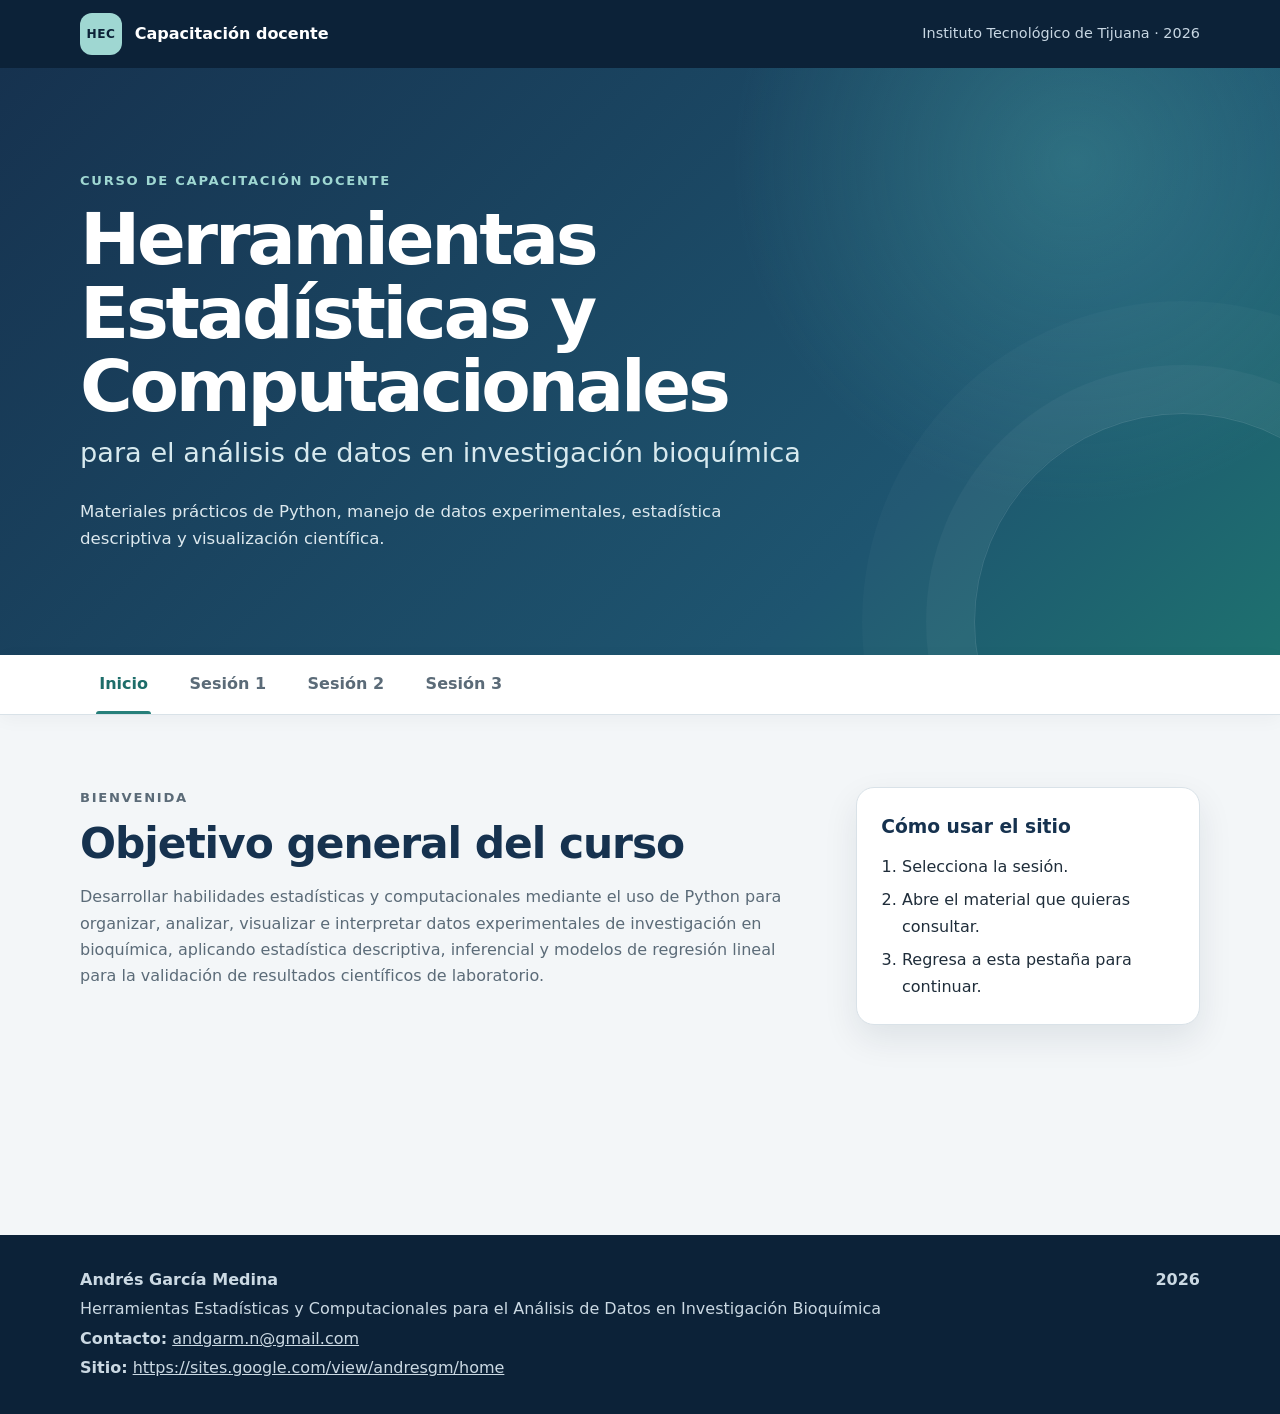
<file: index.html>
<!doctype html>
<html lang="es">
<head>
  <meta charset="utf-8">
  <meta name="viewport" content="width=device-width, initial-scale=1">
  <meta name="description" content="Materiales del curso Herramientas Estadísticas y Computacionales para el Análisis de Datos en Investigación Bioquímica.">
  <meta name="theme-color" content="#16324f">
  <title>Herramientas Estadísticas y Computacionales</title>
  <link rel="icon" href="assets/favicon.svg" type="image/svg+xml">
  <link rel="stylesheet" href="assets/css/styles.css">
  <script src="assets/js/site.js" defer></script>
</head>
<body>
  <a class="skip-link" href="#contenido">Saltar al contenido</a>

  <header class="site-header">
    <div class="header-inner">
      <a class="brand" href="#inicio" aria-label="Ir al inicio">
        <span class="brand-mark" aria-hidden="true">HEC</span>
        <span class="brand-name">Capacitación docente</span>
      </a>
      <p class="header-meta">Instituto Tecnológico de Tijuana · 2026</p>
    </div>
  </header>

  <section class="hero" aria-labelledby="titulo-curso">
    <div class="hero-inner">
      <p class="eyebrow">Curso de capacitación docente</p>
      <h1 id="titulo-curso">Herramientas Estadísticas y Computacionales</h1>
      <p class="hero-subtitle">para el análisis de datos en investigación bioquímica</p>
      <p class="hero-description">
        Materiales prácticos de Python, manejo de datos experimentales,
        estadística descriptiva y visualización científica.
      </p>
    </div>
  </section>

  <nav class="tabs-shell" aria-label="Secciones del curso">
    <div class="tabs" role="tablist" aria-label="Contenido por sesión">
      <button id="tab-inicio" class="tab-button" type="button" role="tab"
              aria-selected="true" aria-controls="inicio" data-tab="inicio">
        Inicio
      </button>
      <button id="tab-sesion-1" class="tab-button" type="button" role="tab"
              aria-selected="false" aria-controls="sesion-1" data-tab="sesion-1" tabindex="-1">
        Sesión 1
      </button>
      <button id="tab-sesion-2" class="tab-button" type="button" role="tab"
              aria-selected="false" aria-controls="sesion-2" data-tab="sesion-2" tabindex="-1">
        Sesión 2
      </button>
      <button id="tab-sesion-3" class="tab-button" type="button" role="tab"
              aria-selected="false" aria-controls="sesion-3" data-tab="sesion-3" tabindex="-1">
        Sesión 3
      </button>
    </div>
  </nav>

  <main id="contenido" class="main-content">
    <section id="inicio" class="tab-panel" role="tabpanel" aria-labelledby="tab-inicio">
      <div class="intro-grid">
        <div>
          <p class="section-kicker">Bienvenida</p>
          <h2>Objetivo general del curso</h2>
          <p>
            Desarrollar habilidades estadísticas y computacionales mediante el uso de
            Python para organizar, analizar, visualizar e interpretar datos experimentales
            de investigación en bioquímica, aplicando estadística descriptiva, inferencial
            y modelos de regresión lineal para la validación de resultados científicos de laboratorio.
          </p>
        </div>
        <aside class="note-card" aria-labelledby="como-usar">
          <h3 id="como-usar">Cómo usar el sitio</h3>
          <ol>
            <li>Selecciona la sesión.</li>
            <li>Abre el material que quieras consultar.</li>
            <li>Regresa a esta pestaña para continuar.</li>
          </ol>
        </aside>
      </div>

    </section>

    <section id="sesion-3" class="tab-panel" role="tabpanel"
             aria-labelledby="tab-sesion-3" hidden>
      <header class="section-heading">
        <p class="section-kicker">Sesión 3</p>
        <h2>Caso de estudio: modelo mixto con semillas</h2>
        <p>
          Análisis e interpretación de un modelo mixto aplicado a datos experimentales,
          con diagnóstico y comparaciones entre tratamientos.
        </p>
      </header>

      <div class="resource-grid resource-grid-single">
        <article class="resource-card featured-card">
          <div class="card-topline">
            <span class="resource-number">05</span>
            <span class="resource-type">Caso de estudio</span>
          </div>
          <h3>Modelo mixto: semillas</h3>
          <p>Cuadernillo documentado con el desarrollo completo del caso de estudio.</p>
          <a class="resource-link" href="materiales/05_caso_estudio_modelo_mixto_semillas_documentado.html"
             target="_blank" rel="noopener">
            Abrir cuadernillo <span aria-hidden="true">↗</span>
          </a>
        </article>
      </div>
    </section>

    <section id="sesion-1" class="tab-panel" role="tabpanel"
             aria-labelledby="tab-sesion-1" hidden>
      <header class="section-heading">
        <p class="section-kicker">Sesión 1</p>
        <h2>Python, Colab y limpieza de datos</h2>
        <p>
          Introducción al trabajo reproducible con Python y diagnóstico de
          problemas de captura en datos experimentales.
        </p>
      </header>

      <div class="resource-grid">
        <article class="resource-card">
          <div class="card-topline">
            <span class="resource-number">01</span>
            <span class="resource-type">Demostración</span>
          </div>
          <h3>Python, Colab y datos</h3>
          <p>Fundamentos de Python y primeros pasos con datos experimentales.</p>
          <a class="resource-link" href="materiales/01_demostracion_python_colab_datos.html"
             target="_blank" rel="noopener">
            Abrir material <span aria-hidden="true">↗</span>
          </a>
        </article>

        <article class="resource-card">
          <div class="card-topline">
            <span class="resource-number">02</span>
            <span class="resource-type">Actividad</span>
          </div>
          <h3>Limpieza de datos</h3>
          <p>Actividad guiada para identificar, corregir y documentar errores de captura.</p>
          <a class="resource-link" href="materiales/02_actividad_limpieza_datos.html"
             target="_blank" rel="noopener">
            Abrir actividad <span aria-hidden="true">↗</span>
          </a>
        </article>

        <article class="resource-card solution-card">
          <div class="card-topline">
            <span class="resource-number">03</span>
            <span class="resource-type solution-label">Solución</span>
          </div>
          <h3>Solución: limpieza de datos</h3>
          <p>Desarrollo completo de la actividad, con comprobaciones y resultados.</p>
          <a class="resource-link" href="materiales/03_actividad_limpieza_datos_solucion.html"
             target="_blank" rel="noopener">
            Abrir solución <span aria-hidden="true">↗</span>
          </a>
        </article>
      </div>
    </section>

    <section id="sesion-2" class="tab-panel" role="tabpanel"
             aria-labelledby="tab-sesion-2" hidden>
      <header class="section-heading">
        <p class="section-kicker">Sesión 2</p>
        <h2>Estadística descriptiva y visualización</h2>
        <p>
          Resúmenes numéricos y gráficos para explorar la actividad enzimática
          y comunicar patrones experimentales.
        </p>
      </header>

      <div class="resource-grid resource-grid-single">
        <article class="resource-card featured-card">
          <div class="card-topline">
            <span class="resource-number">04</span>
            <span class="resource-type">Demostración</span>
          </div>
          <h3>Estadística descriptiva y visualización</h3>
          <p>
            Cálculo e interpretación de medidas descriptivas, variabilidad y
            representaciones gráficas de resultados de laboratorio.
          </p>
          <a class="resource-link" href="materiales/04_demostracion_estadistica_descriptiva_visualizacion.html"
             target="_blank" rel="noopener">
            Abrir material <span aria-hidden="true">↗</span>
          </a>
        </article>
      </div>
    </section>

    <noscript>
      <p class="noscript-note">
        Activa JavaScript para cambiar entre las pestañas de las sesiones.
      </p>
    </noscript>
  </main>

  <footer class="site-footer">
    <div>
      <p><strong>Andrés García Medina</strong></p>
      <p>Herramientas Estadísticas y Computacionales para el Análisis de Datos en Investigación Bioquímica</p>
      <p><strong>Contacto:</strong> <a href="mailto:andgarm.n@gmail.com">andgarm.n@gmail.com</a></p>
      <p><strong>Sitio:</strong> <a href="https://sites.google.com/view/andresgm/home" target="_blank" rel="noopener">https://sites.google.com/view/andresgm/home</a></p>
    </div>
    <p class="footer-year">2026</p>
  </footer>
</body>
</html>
</file>
<file: assets/css/styles.css>
:root {
  --navy-950: #0c2238;
  --navy-900: #16324f;
  --navy-800: #214969;
  --teal-700: #1d6d6a;
  --teal-600: #267f7a;
  --teal-100: #dff1ef;
  --amber-600: #b96820;
  --amber-100: #fff1df;
  --ink: #1f2d3a;
  --muted: #5b6b78;
  --line: #d9e2e8;
  --paper: #ffffff;
  --wash: #f3f6f8;
  --shadow: 0 14px 35px rgba(12, 34, 56, 0.09);
  --radius: 18px;
}

* {
  box-sizing: border-box;
}

html {
  scroll-behavior: smooth;
}

body {
  margin: 0;
  min-width: 320px;
  color: var(--ink);
  background: var(--wash);
  font-family: Inter, ui-sans-serif, system-ui, -apple-system, BlinkMacSystemFont,
    "Segoe UI", sans-serif;
  line-height: 1.65;
}

button,
a {
  font: inherit;
}

a {
  color: inherit;
}

.skip-link {
  position: fixed;
  top: 0.75rem;
  left: 0.75rem;
  z-index: 100;
  padding: 0.65rem 0.9rem;
  color: var(--paper);
  background: var(--navy-950);
  border-radius: 8px;
  transform: translateY(-180%);
}

.skip-link:focus {
  transform: translateY(0);
}

.site-header {
  color: var(--paper);
  background: var(--navy-950);
}

.header-inner,
.hero-inner,
.tabs,
.main-content,
.site-footer {
  width: min(1120px, calc(100% - 2rem));
  margin-inline: auto;
}

.header-inner {
  display: flex;
  align-items: center;
  justify-content: space-between;
  min-height: 68px;
  gap: 1rem;
}

.brand {
  display: inline-flex;
  align-items: center;
  gap: 0.8rem;
  color: var(--paper);
  text-decoration: none;
}

.brand-mark {
  display: grid;
  width: 42px;
  height: 42px;
  place-items: center;
  color: var(--navy-950);
  background: #9fd7d2;
  border-radius: 12px;
  font-size: 0.76rem;
  font-weight: 850;
  letter-spacing: 0.04em;
}

.brand-name {
  font-weight: 700;
}

.header-meta {
  margin: 0;
  color: #c8d7e3;
  font-size: 0.9rem;
}

.hero {
  position: relative;
  overflow: hidden;
  color: var(--paper);
  background:
    radial-gradient(circle at 84% 16%, rgba(92, 194, 185, 0.28), transparent 29%),
    linear-gradient(135deg, var(--navy-900), #1e5570 72%, #1e716f);
}

.hero::after {
  position: absolute;
  right: -7rem;
  bottom: -11rem;
  width: 26rem;
  height: 26rem;
  content: "";
  border: 1px solid rgba(255, 255, 255, 0.13);
  border-radius: 50%;
  box-shadow:
    0 0 0 3rem rgba(255, 255, 255, 0.035),
    0 0 0 7rem rgba(255, 255, 255, 0.025);
}

.hero-inner {
  position: relative;
  z-index: 1;
  padding-block: clamp(3.5rem, 8vw, 6.5rem);
}

.eyebrow,
.section-kicker {
  margin: 0 0 0.7rem;
  color: #9fd7d2;
  font-size: 0.82rem;
  font-weight: 800;
  letter-spacing: 0.13em;
  text-transform: uppercase;
}

.hero h1 {
  max-width: 850px;
  margin: 0;
  font-size: clamp(2.2rem, 6vw, 4.5rem);
  line-height: 1.02;
  letter-spacing: -0.045em;
}

.hero-subtitle {
  margin: 0.45rem 0 1.4rem;
  color: #d7e9ee;
  font-size: clamp(1.15rem, 2.5vw, 1.7rem);
}

.hero-description {
  max-width: 690px;
  margin: 0;
  color: #dce8ee;
  font-size: 1.04rem;
}

.course-facts {
  display: flex;
  flex-wrap: wrap;
  gap: 0.65rem;
  margin-top: 2rem;
}

.course-facts span {
  padding: 0.55rem 0.8rem;
  background: rgba(255, 255, 255, 0.1);
  border: 1px solid rgba(255, 255, 255, 0.16);
  border-radius: 999px;
  color: #eaf4f6;
  font-size: 0.88rem;
  backdrop-filter: blur(6px);
}

.tabs-shell {
  position: sticky;
  top: 0;
  z-index: 20;
  background: rgba(255, 255, 255, 0.96);
  border-bottom: 1px solid var(--line);
  box-shadow: 0 4px 18px rgba(12, 34, 56, 0.04);
  backdrop-filter: blur(12px);
}

.tabs {
  display: flex;
  gap: 0.2rem;
  overflow-x: auto;
  scrollbar-width: thin;
}

.tab-button {
  position: relative;
  flex: 0 0 auto;
  padding: 1rem 1.2rem;
  color: var(--muted);
  background: transparent;
  border: 0;
  cursor: pointer;
  font-weight: 700;
}

.tab-button::after {
  position: absolute;
  right: 1rem;
  bottom: 0;
  left: 1rem;
  height: 3px;
  content: "";
  background: transparent;
  border-radius: 3px 3px 0 0;
}

.tab-button:hover {
  color: var(--navy-900);
}

.tab-button[aria-selected="true"] {
  color: var(--teal-700);
}

.tab-button[aria-selected="true"]::after {
  background: var(--teal-600);
}

.tab-button:focus-visible,
.resource-link:focus-visible,
.brand:focus-visible {
  outline: 3px solid #e0a253;
  outline-offset: 3px;
}

.main-content {
  min-height: 520px;
  padding-block: clamp(2.2rem, 6vw, 4.5rem);
}

.tab-panel[hidden] {
  display: none;
}

.tab-panel {
  animation: panel-in 220ms ease-out;
}

@keyframes panel-in {
  from {
    opacity: 0;
    transform: translateY(6px);
  }
  to {
    opacity: 1;
    transform: translateY(0);
  }
}

.intro-grid {
  display: grid;
  grid-template-columns: minmax(0, 1.45fr) minmax(280px, 0.7fr);
  gap: clamp(1.5rem, 5vw, 4rem);
  align-items: start;
}

.section-kicker {
  color: var(--teal-700);
}

.intro-grid h2,
.section-heading h2 {
  margin: 0;
  color: var(--navy-900);
  font-size: clamp(1.75rem, 4vw, 2.65rem);
  line-height: 1.15;
  letter-spacing: -0.025em;
}

.intro-grid p,
.section-heading p {
  color: var(--muted);
}

.note-card {
  padding: 1.5rem;
  background: var(--paper);
  border: 1px solid var(--line);
  border-radius: var(--radius);
  box-shadow: var(--shadow);
}

.note-card h3 {
  margin: 0 0 0.7rem;
  color: var(--navy-900);
}

.note-card ol {
  margin: 0;
  padding-left: 1.3rem;
}

.note-card li + li {
  margin-top: 0.45rem;
}

.available-now {
  display: flex;
  align-items: center;
  gap: 0.75rem;
  margin-top: 2rem;
  padding: 1rem 1.1rem;
  background: var(--teal-100);
  border-radius: 12px;
  color: #234f4c;
}

.available-now p {
  margin: 0;
}

.status-dot {
  width: 10px;
  height: 10px;
  flex: 0 0 auto;
  background: var(--teal-600);
  border-radius: 50%;
  box-shadow: 0 0 0 5px rgba(38, 127, 122, 0.14);
}

.section-heading {
  max-width: 760px;
  margin-bottom: 2rem;
}

.section-heading p:last-child {
  margin-bottom: 0;
  font-size: 1.02rem;
}

.resource-grid {
  display: grid;
  grid-template-columns: repeat(3, minmax(0, 1fr));
  gap: 1.15rem;
}

.resource-grid-single {
  grid-template-columns: minmax(0, 720px);
}

.resource-card {
  display: flex;
  min-height: 310px;
  flex-direction: column;
  padding: 1.45rem;
  background: var(--paper);
  border: 1px solid var(--line);
  border-radius: var(--radius);
  box-shadow: 0 8px 24px rgba(12, 34, 56, 0.055);
  transition: transform 180ms ease, box-shadow 180ms ease, border-color 180ms ease;
}

.resource-card:hover {
  border-color: #b7ccd7;
  box-shadow: var(--shadow);
  transform: translateY(-3px);
}

.card-topline {
  display: flex;
  align-items: center;
  justify-content: space-between;
  gap: 0.8rem;
  margin-bottom: 1.6rem;
}

.resource-number {
  color: #90a2af;
  font-size: 0.88rem;
  font-weight: 800;
  letter-spacing: 0.08em;
}

.resource-type {
  padding: 0.32rem 0.64rem;
  color: var(--teal-700);
  background: var(--teal-100);
  border-radius: 999px;
  font-size: 0.76rem;
  font-weight: 800;
  letter-spacing: 0.025em;
}

.solution-card {
  background: linear-gradient(180deg, #fffaf4, var(--paper) 42%);
  border-color: #ead5bd;
}

.solution-label {
  color: #824619;
  background: var(--amber-100);
}

.featured-card {
  min-height: 280px;
  background:
    linear-gradient(120deg, rgba(223, 241, 239, 0.85), transparent 52%),
    var(--paper);
}

.resource-card h3 {
  margin: 0;
  color: var(--navy-900);
  font-size: 1.3rem;
  line-height: 1.25;
}

.resource-card p {
  margin: 0.8rem 0 1.5rem;
  color: var(--muted);
}

.resource-link {
  display: inline-flex;
  align-items: center;
  justify-content: center;
  gap: 0.45rem;
  align-self: flex-start;
  margin-top: auto;
  padding: 0.72rem 1rem;
  color: var(--paper);
  background: var(--teal-700);
  border-radius: 10px;
  text-decoration: none;
  font-weight: 750;
}

.resource-link:hover {
  background: #145e5b;
}

.noscript-note {
  margin-top: 1.5rem;
  padding: 0.8rem 1rem;
  background: #fff4d8;
  border: 1px solid #f1d287;
  border-radius: 10px;
}

.site-footer {
  display: flex;
  justify-content: space-between;
  gap: 2rem;
  padding-block: 2rem;
  color: #cbd9e3;
}

body > .site-footer {
  width: 100%;
  max-width: none;
  margin: 0;
  padding-inline: max(1rem, calc((100% - 1120px) / 2));
  background: var(--navy-950);
}

.site-footer p {
  margin: 0;
}

.site-footer p + p {
  margin-top: 0.2rem;
}

.footer-year {
  font-weight: 800;
}

@media (max-width: 820px) {
  .resource-grid {
    grid-template-columns: repeat(2, minmax(0, 1fr));
  }

  .resource-grid-single {
    grid-template-columns: 1fr;
  }

  .intro-grid {
    grid-template-columns: 1fr;
  }
}

@media (max-width: 590px) {
  .header-meta {
    display: none;
  }

  .hero-inner {
    padding-block: 3.4rem;
  }

  .resource-grid {
    grid-template-columns: 1fr;
  }

  .resource-card {
    min-height: 275px;
  }

  .site-footer {
    flex-direction: column;
    gap: 0.8rem;
  }
}

@media (prefers-reduced-motion: reduce) {
  html {
    scroll-behavior: auto;
  }

  .tab-panel,
  .resource-card {
    animation: none;
    transition: none;
  }
}
</file>
